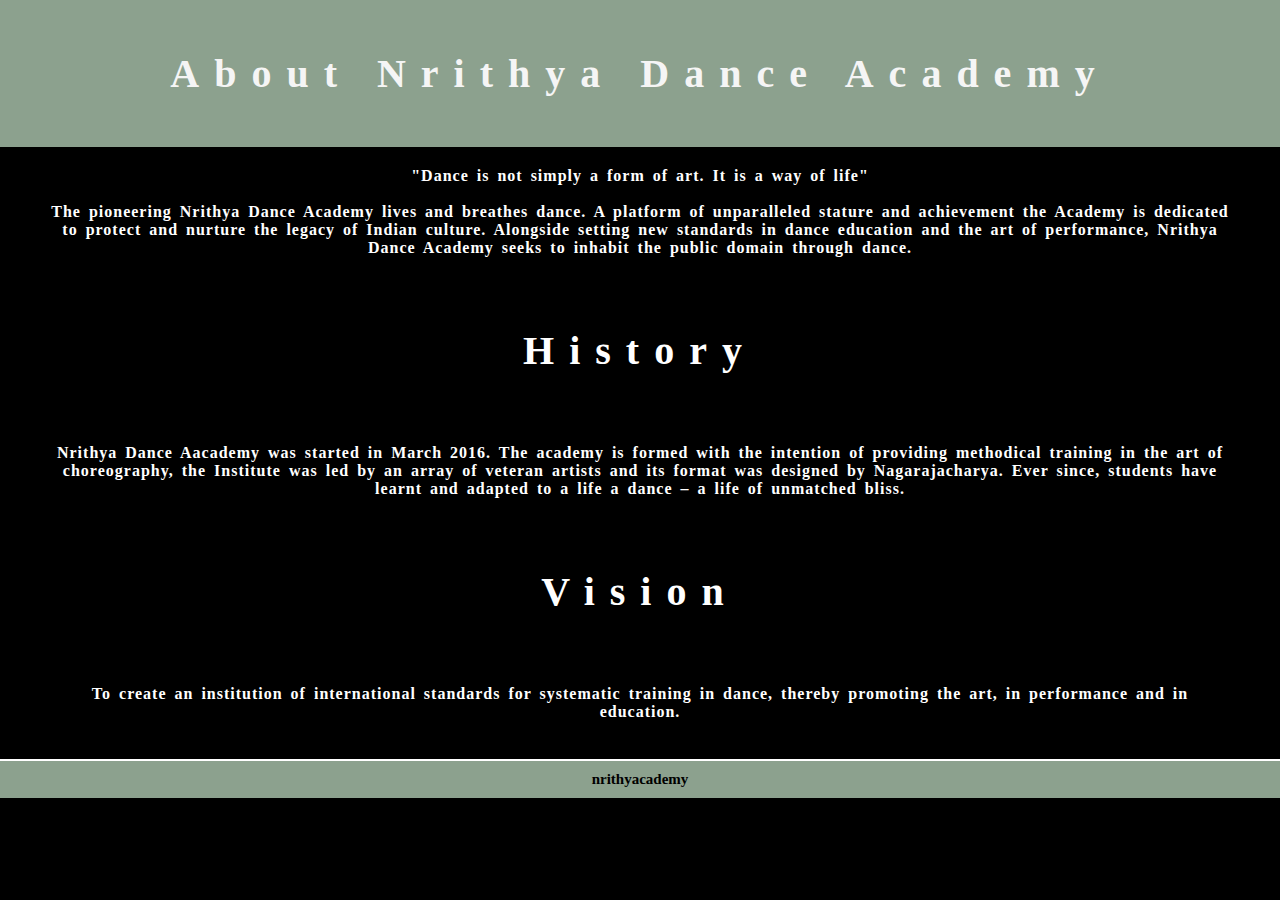
<file: more.html>
<!DOCTYPE html>
<html>
<head>
	<meta charset="utf-8">
	<title>Nrithya Dance Academy</title>
	<link rel="stylesheet" type="text/css" href="css/more.css">
	
</head>
<body>
  <div class="header">
	<h1> About Nrithya Dance Academy </h1>
	</div>
	<p><b> "Dance is not simply a form of art. It is a way of life" <br> <br> The pioneering Nrithya Dance Academy lives and breathes dance. A platform of unparalleled stature and achievement the Academy is dedicated to protect and nurture the legacy of Indian culture. Alongside setting new standards in dance education and the art of performance, Nrithya Dance Academy seeks to inhabit the public domain through dance.</b> </p>
	
	<h2> History </h2>
	<p> <b> Nrithya Dance Aacademy was started in March 2016. The academy is formed with the intention of providing methodical training in the art of choreography, the Institute was led by an array of veteran artists and its format was designed by Nagarajacharya. Ever since, students have learnt and adapted to a life a dance – a life of unmatched bliss. </b> </p>
	
	<h2> Vision </h2>
	<p> <b>To create an institution of international standards for systematic training in dance, thereby promoting the art, in performance and in education. </b></p>

	<footer>
  	<b>nrithyacademy</b>
    </footer>

</body>
</html>


<!---

	<div class="slideshow-container">
		
		<div class="mySlides fade">
			<div class="number"> 1/3 </div>
				<img src="images/B6.jpg" style="width: 50%">
				<div class="text">Caption text</div>
			</div>
			
		<div class="mySlides fade">
			<div class="number"> 2/3 </div>
				<img src="images/B4.jpg" style="width: 50%">
				<div class="text">Caption word</div>
			</div>
		</div>

	<script>
		var slideIndex=0;
		showSlides();

		function showSlides() {
			var i;
			var slides = document.getElementsByClassName("mySlides");
			var dots = document.getElementsByClassName("dot");
			for (i=0; i<slides.length; i++){
				slides[i].style.display = "none";
			}
		slideIndex++;
		if(slideIndex>slides.length){
			slideIndex = 1
		}
		for(i=0;i<dots.length;i++){
			dots[i].className = dots[i].className.replace("active","");
		}
		slides[slideIndex-1].style.display = "block";
		dots[slideIndex-1].className += "active";
		setTimeout(showSlides,2000);
		}
	</script>
</file>
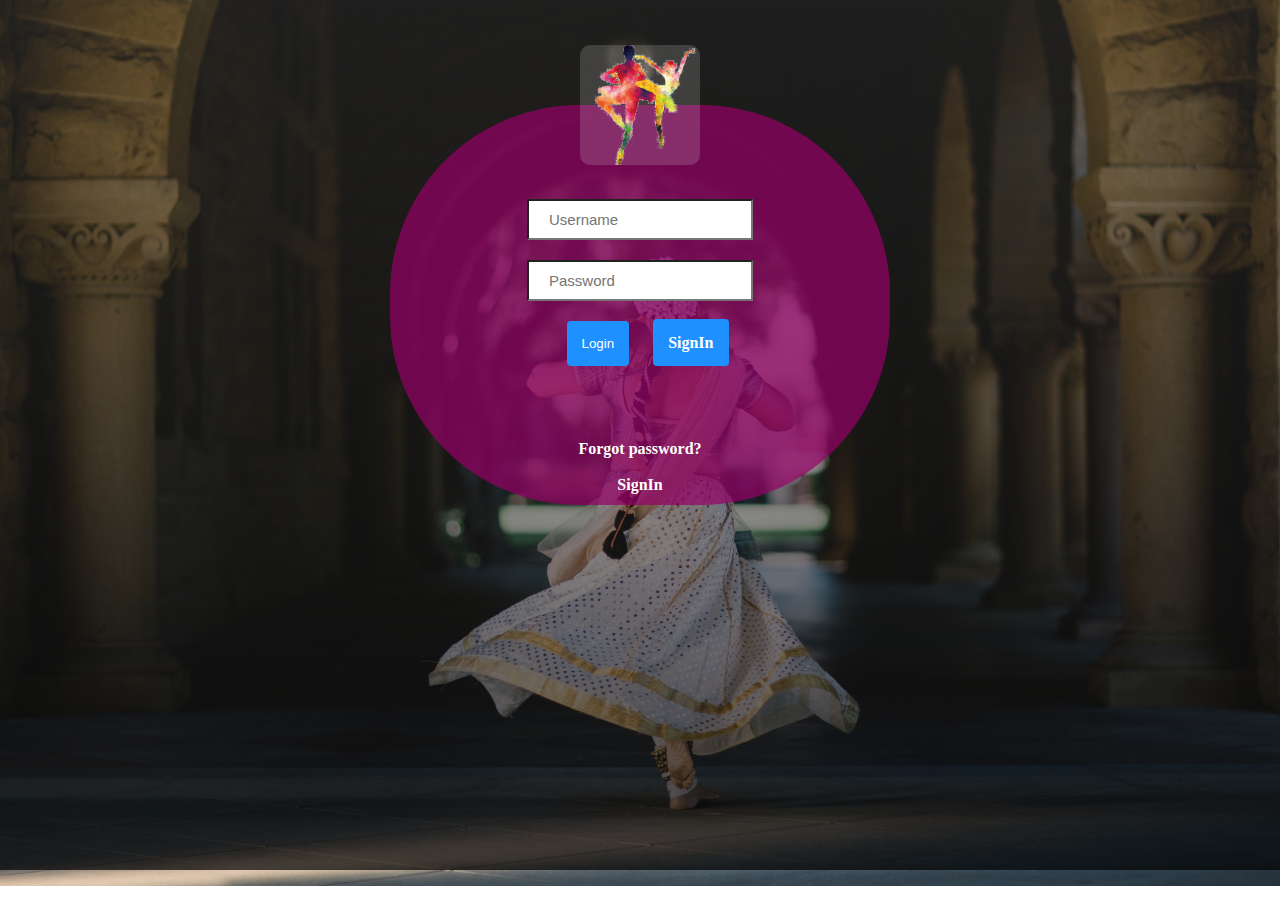
<file: Registration.html>
<!DOCTYPE html>
<html>
<head>
	<title></title>
	<link rel="stylesheet" type="text/css" href="css/Registration.css">
	
	</head>
<body>
	<div class="container">
		<img src="images/logo.png">
		<form action="index.html" method="post">
			<div class="form-input">
				<input type="text" name="username" placeholder="Username" required="Name">
			</div>
			<div class="form-input">
				<input type="password" name="password" placeholder="Password" required="Password">
			</div>
			
			<input type="submit" name="submit" value="Login" class="btn-login"> 
			<a href="SignIn.html" class="btn-login" style="margin-right: -15px;"> <b> SignIn </b> </a> <br> <br>
			
			<br> <br>
			<a href="#" > <b> Forgot password? </b> </a> <br> <br>

			<a href="#" > <b> SignIn </b></a>
				
			</div>
		</form>
	</div>

	
</body>
</html>


<!--
<input type="button" value="Sign up" class="btn-login" style="margin-right: -15px;" src="SignIn.html">
</file>
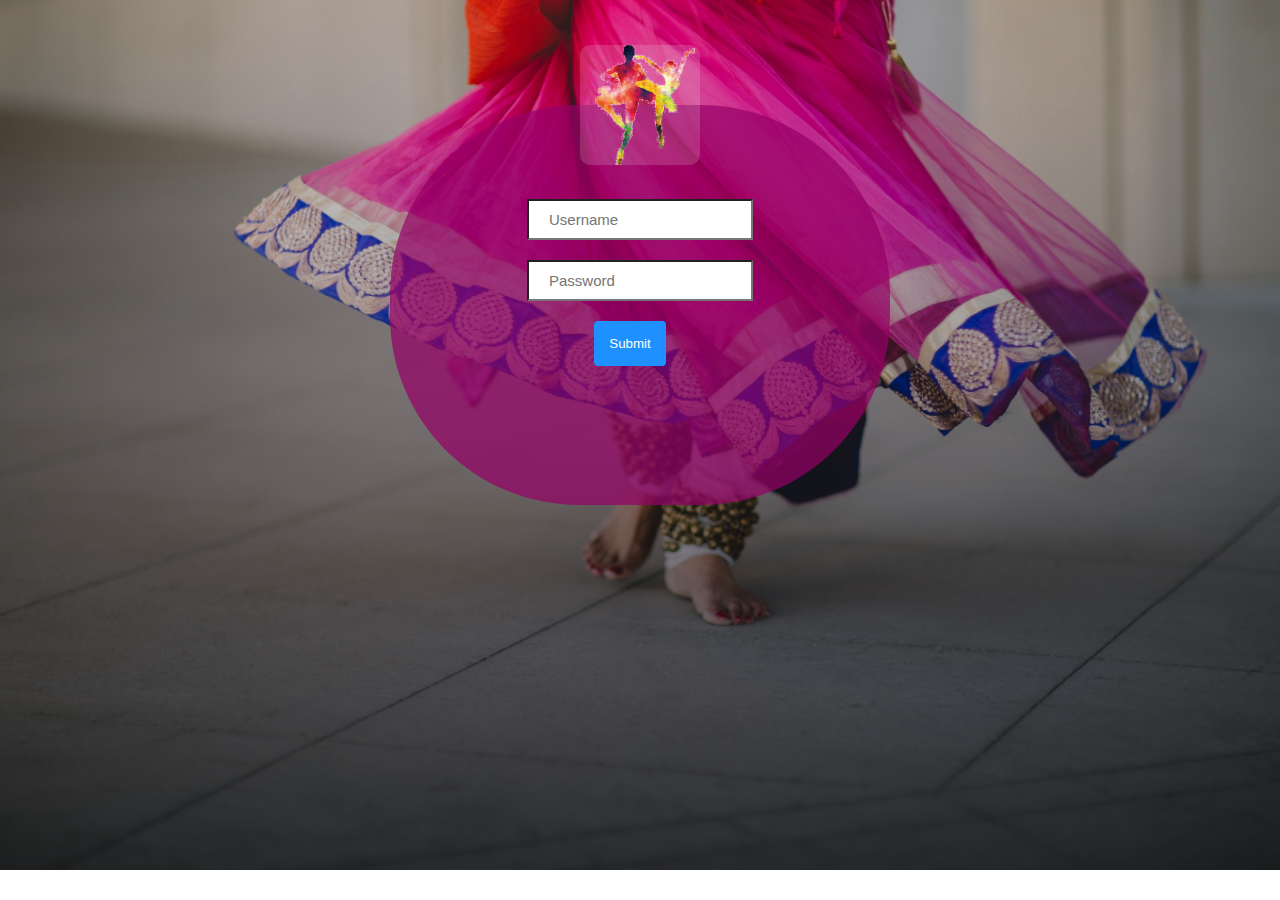
<file: SignIn.html>
<!DOCTYPE html>
<html>
<head>
	<title></title>
	<link rel="stylesheet" type="text/css" href="css/SignIn.css">
	
</head>
<body>
	<div class="container">
		<img src="images/logo.png">
		<form action="index.html" method="post">
			<div class="form-input">
				<input type="text" name="username" placeholder="Username" required="Name">
			</div>
			<div class="form-input">
				<input type="password" name="password" placeholder="Password" required="Password">
			</div>
				<input type="submit" name="submit" value="Submit" class="btn-login"> 
			</div>

		</form>
	</div>
</body>
</html>
</file>
<file: css/more.css>
*{
	padding: 0px;
	margin: 0px;
	box-sizing: border-box;
}

body{
	font-family: 'Cambria', cursive;
	background-color: black;
	color:white;
}

h1{
    padding: 50px;
    background:rgb(140,161,142);  
    color: whitesmoke;
    font-family: big john;
    text-align: center;
    font-size: 30pt;
    letter-spacing: 15px;
}

p{
	margin: 20px 50px 20px 50px;
	word-spacing: 3px;
	letter-spacing: 1px;
	text-align: center;
}

h2{
	padding: 50px;
    text-align: center;
    font-size: 30pt;
    letter-spacing: 15px;
    font-weight: bold;
}


footer{
    border-top: 2px solid white;
    padding: 10px;
    margin-top: 1cm;
    width:100%;
    text-align: center;
    background:rgb(140,161,142);
    color:black;
    font-weight: bold;
    font-size:15px;
}

footer:hover{
	color: white;
}

/*

.mySlides{
	display: none;
}

img{
	vertical-align: middle;
}

.slideshow-container{
	max-width: 1000px;
	position: relative;
	margin:auto;
}

.text{
	color: #f2f2f2;
	font-size: 15px;
	padding: 8px 12px;
    position: absolute;
    bottom: 8px;
    width: 50%;
    text-align: center;
}

.numbertext{
	color:#f2f2f2;
	font-size: 12px;
	padding: 8px 12px;
	position: absolute;
	top:0;
}

.dot{
	height: 15px;
	width: 15px;
	margin:0 2px;
	background-color: #bbb;
	border-radius: 50%;
	display: inline-block;
	transition: background-color 0.6s ease;

}

.active{
	background-color: #717171;
}

.fade{
	-webkit-animation-name: fade;
	-webkit-animation-duration: 1.5s;
	animation-name: fade;
	animation-duration: 1.5s;
}

@-webkit-keyframes fade{
	from{opacity: 4}
	to{opacity: 1}
}

@keyframes fade{
	from{opacity: 4}
	to{opacity: 1}
}

@media only screen and (max-width: 300px){
	.text{font-size: 11px}
}
</file>
<file: css/Registration.css>
body{
	margin: 0 auto;
	background-image: linear-gradient(rgba(0,0,0,0.1),rgba(0,0,0,0.7)), url('../images/B6.jpg');
	background-size: cover;
	background-position: center;
	background-repeat: no-repeat;
	height: 85vh;
}


.container{
	width: 500px;
	height: 400px;
	text-align: center;
	margin: 0 auto;
	background-color: rgba(150,0,102, 0.7);
	margin-top: 105px;
	border-radius: 5cm;
	margin-top: 0 auto;
}

.container img{
	width: 120px; 
	height: 120px;
	margin-top: -60px;
	margin-bottom: 30px;
	border-radius: 10px;
}

input[type="text"],input[type="password"]{
	height: 35px;
	width: 200px;
	font-size: 15px;
	margin-bottom: 20px;
	background-color: #fff;
	padding-left: 20px;
}

.btn-login{
	padding:15px;
	color:#fff;
	background-color: DodgerBlue;
	border:none;
	border-radius: 4px;
	margin-bottom: 20px;
	cursor:pointer;
	margin-right: 20px;

}

a{
	color: white;
	text-decoration: none;

}
</file>
<file: css/SignIn.css>
body{
	margin: 0 auto;
	background-image: linear-gradient(rgba(0,0,0,0.1),rgba(0,0,0,0.7)), url('../images/B5.jpg');
	background-size: cover;
	background-position: center;
	background-repeat: no-repeat;
	height: 85vh;
}


.container{
	width: 500px;
	height: 400px;
	text-align: center;
	margin: 0 auto;
	background-color: rgba(150,0,102, 0.7);
	margin-top: 105px;
	border-radius: 5cm;
	margin-top: 0 auto;
}

.container img{
	width: 120px; 
	height: 120px;
	margin-top: -60px;
	margin-bottom: 30px;
	border-radius: 10px;
}

input[type="text"],input[type="password"]{
	height: 35px;
	width: 200px;
	font-size: 15px;
	margin-bottom: 20px;
	background-color: #fff;
	padding-left: 20px;
}

.btn-login{
	padding:15px;
	color:#fff;
	background-color: DodgerBlue;
	border:none;
	border-radius: 4px;
	margin-bottom: 20px;
	cursor:pointer;
	margin-right: 20px;

}

a{
	color: white;
	text-decoration: none;

}
</file>
